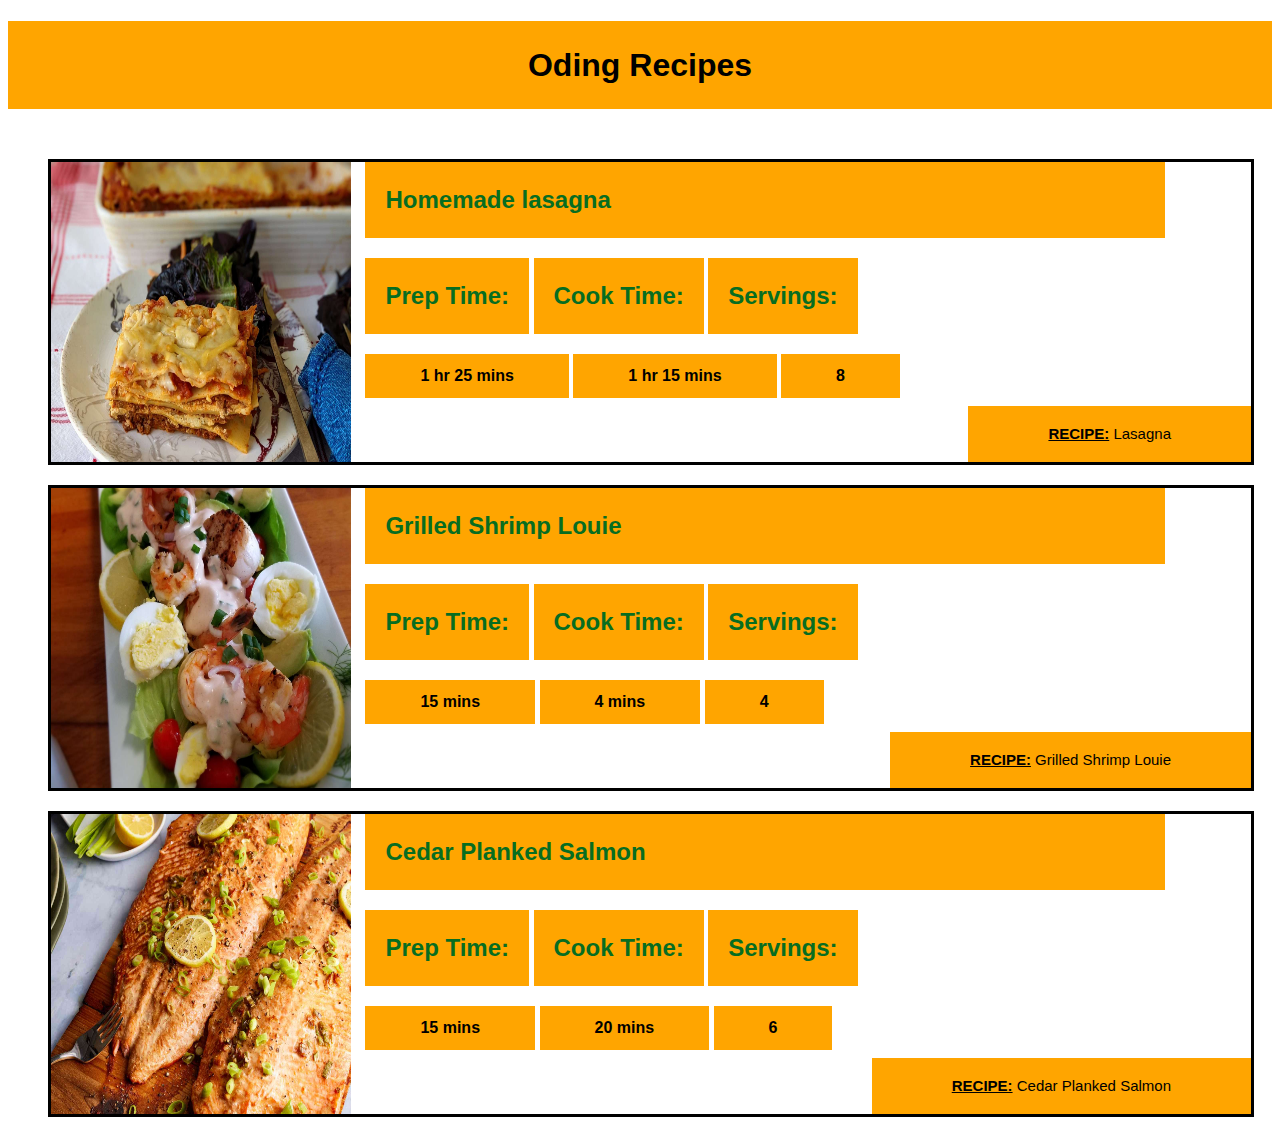
<file: index.html>
<!DOCTYPE html>
<html lang="en">
  <head>
    <meta charset="UTF-8" />
    <meta name="viewport" content="width=device-width, initial-scale=1.0" />
    <title>Recipes</title>
    <link rel="stylesheet" href="style.css" />
  </head>
  <body>
    <h1>Oding Recipes</h1>
    <ul class="menu-recipes">
      <div class="card-recipe">
        <img src="images/lacard.jpg" alt="" id="lacard-img" />
        <div class="card-right-side">
          <h2 id="title-food">Homemade lasagna</h2>
          <div class="data-about-meal-title">
            <h2>Prep Time:</h2>
            <h2>Cook Time:</h2>
            <h2>Servings:</h2>
            <div class="data-about-meal-p">
              <p>1 hr 25 mins</p>
              <p>1 hr 15 mins</p>
              <p>8</p>
            </div>
          </div>
        </div>
        <a href="recipes/Grilled-shrimp.html" id="recipe-link"
          ><span class="Recipe-ref">Recipe:</span> Lasagna</a
        >
      </div>
      <div class="card-recipe">
        <img src="images/Grilled Shrimp Louie .jpg" alt="" id="lacard-img" />
        <div class="card-right-side">
          <h2 id="title-food">Grilled Shrimp Louie</h2>
          <div class="data-about-meal-title">
            <h2>Prep Time:</h2>
            <h2>Cook Time:</h2>
            <h2>Servings:</h2>
            <div class="data-about-meal-p">
              <p>15 mins</p>
              <p>4 mins</p>
              <p>4</p>
            </div>
          </div>
        </div>
        <a href="recipes/lasagna.html" id="recipe-link"
          ><span class="Recipe-ref">Recipe:</span> Grilled Shrimp Louie</a
        >
      </div>
      <div class="card-recipe">
        <img src="images/Salmon.jpg" alt="" id="lacard-img" />
        <div class="card-right-side">
          <h2 id="title-food">Cedar Planked Salmon</h2>
          <div class="data-about-meal-title">
            <h2>Prep Time:</h2>
            <h2>Cook Time:</h2>
            <h2>Servings:</h2>
            <div class="data-about-meal-p">
              <p>15 mins</p>
              <p>20 mins</p>
              <p>6</p>
            </div>
          </div>
        </div>
        <a href="recipes/Cedar-salmon.html" id="recipe-link"
          ><span class="Recipe-ref">Recipe:</span> Cedar Planked Salmon</a
        >
    </ul>
  </body>
</html>
</file>
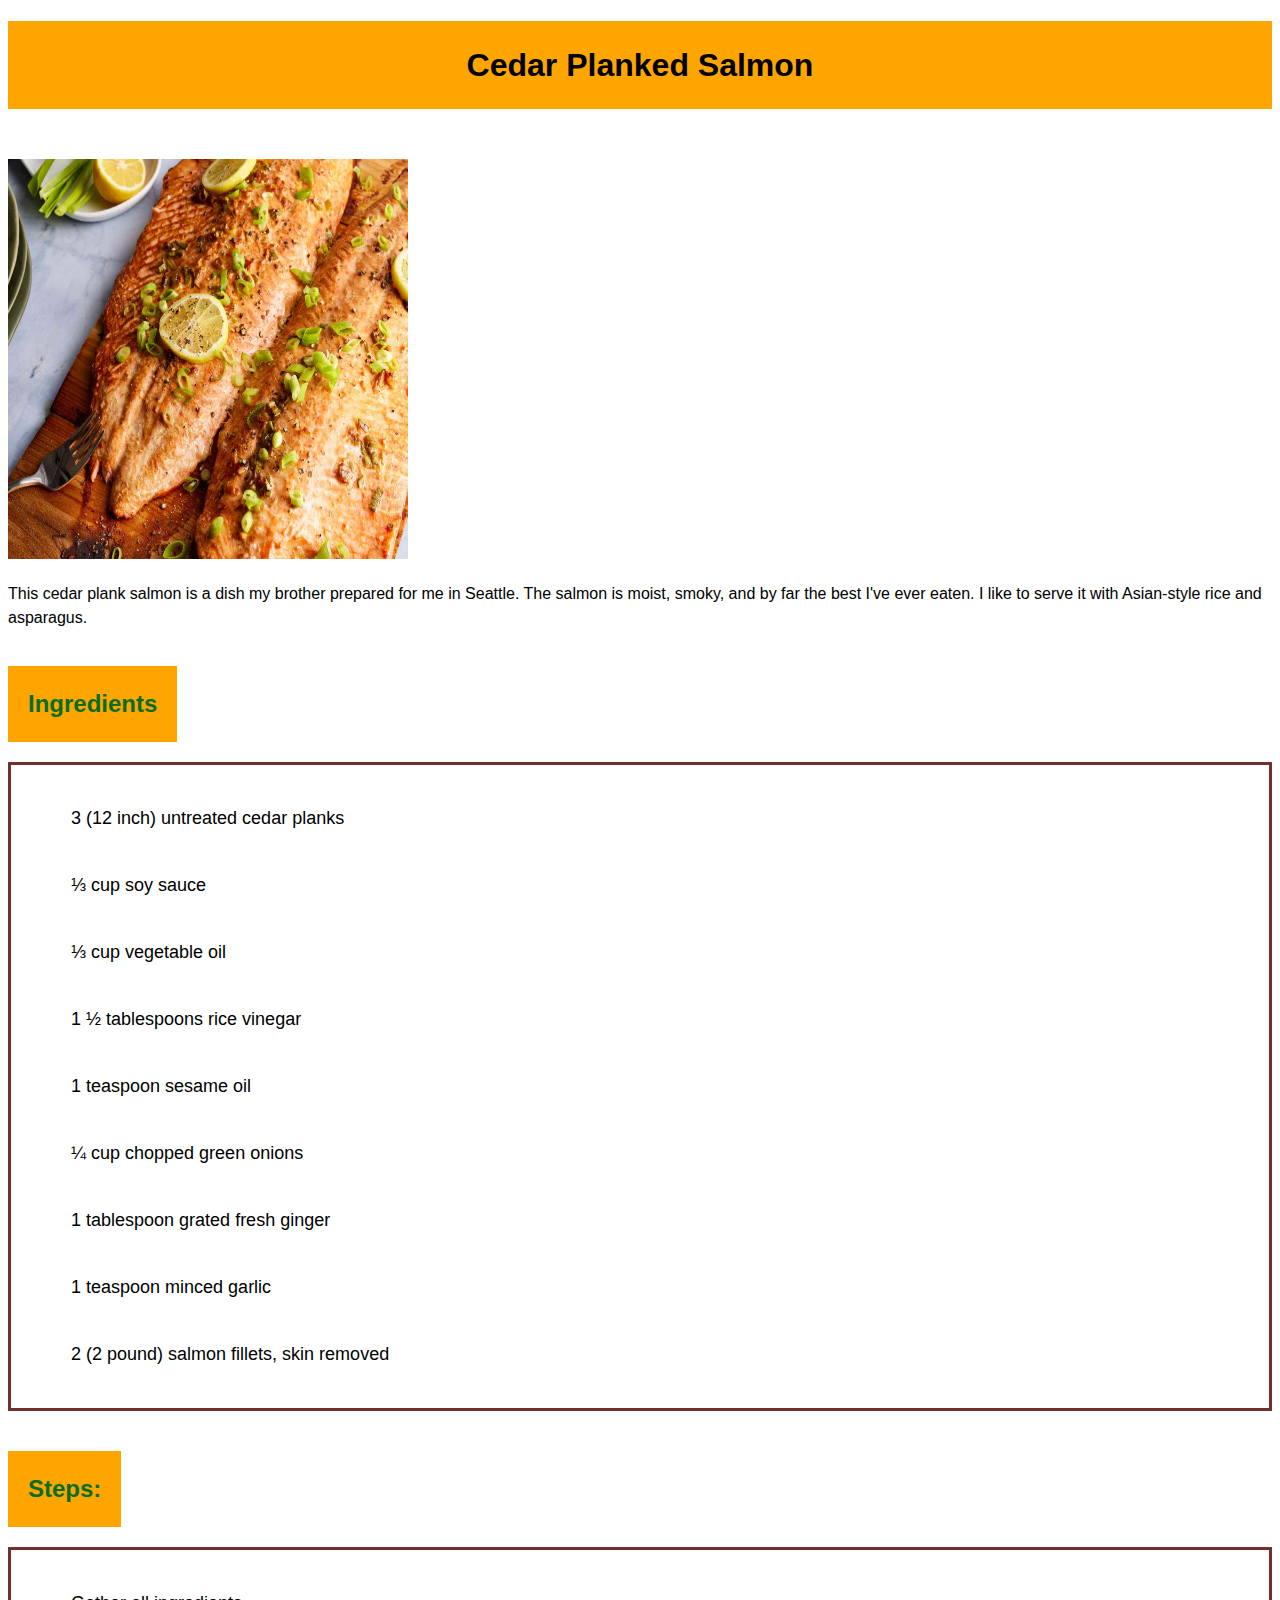
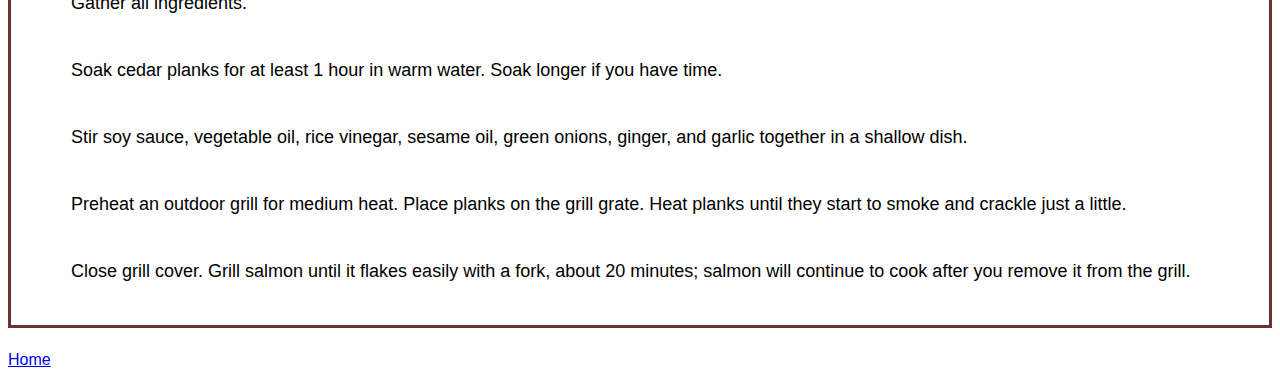
<file: recipes/Cedar-salmon.html>
<!DOCTYPE html>
<html lang="en">
  <head>
    <meta charset="UTF-8" />
    <meta name="viewport" content="width=device-width, initial-scale=1.0" />
    <title>Cedar Planked Salmon</title>
    <link rel="stylesheet" href="../style.css" />
  </head>
  <body>
    <h1>Cedar Planked Salmon</h1>
    <img src="Salmon.jpg" alt="Salmon photo" width="400" height="400" />
    <p>
      This cedar plank salmon is a dish my brother prepared for me in Seattle.
      The salmon is moist, smoky, and by far the best I've ever eaten. I like to
      serve it with Asian-style rice and asparagus.
    </p>
    <h2>Ingredients</h2>
    <div class="ingredients">
      <ul>
        <li>3 (12 inch) untreated cedar planks</li>
        <li>⅓ cup soy sauce</li>
        <li>⅓ cup vegetable oil</li>
        <li>1 ½ tablespoons rice vinegar</li>
        <li>1 teaspoon sesame oil</li>
        <li>¼ cup chopped green onions</li>
        <li>1 tablespoon grated fresh ginger</li>
        <li>1 teaspoon minced garlic</li>
        <li>2 (2 pound) salmon fillets, skin removed</li>
      </ul>
    </div>
    <h2>Steps:</h2>
    <div class="steps">
      <ol>
        <li>Gather all ingredients.</li>
        <li>
          Soak cedar planks for at least 1 hour in warm water. Soak longer if
          you have time.
        </li>
        <li>
          Stir soy sauce, vegetable oil, rice vinegar, sesame oil, green onions,
          ginger, and garlic together in a shallow dish.
        </li>
        <li>
          Preheat an outdoor grill for medium heat. Place planks on the grill
          grate. Heat planks until they start to smoke and crackle just a
          little.
        </li>
        <li>
          Close grill cover. Grill salmon until it flakes easily with a fork,
          about 20 minutes; salmon will continue to cook after you remove it
          from the grill.
        </li>
      </ol>
    </div>
    <a href="../index.html">Home</a>
  </body>
</html>
</file>
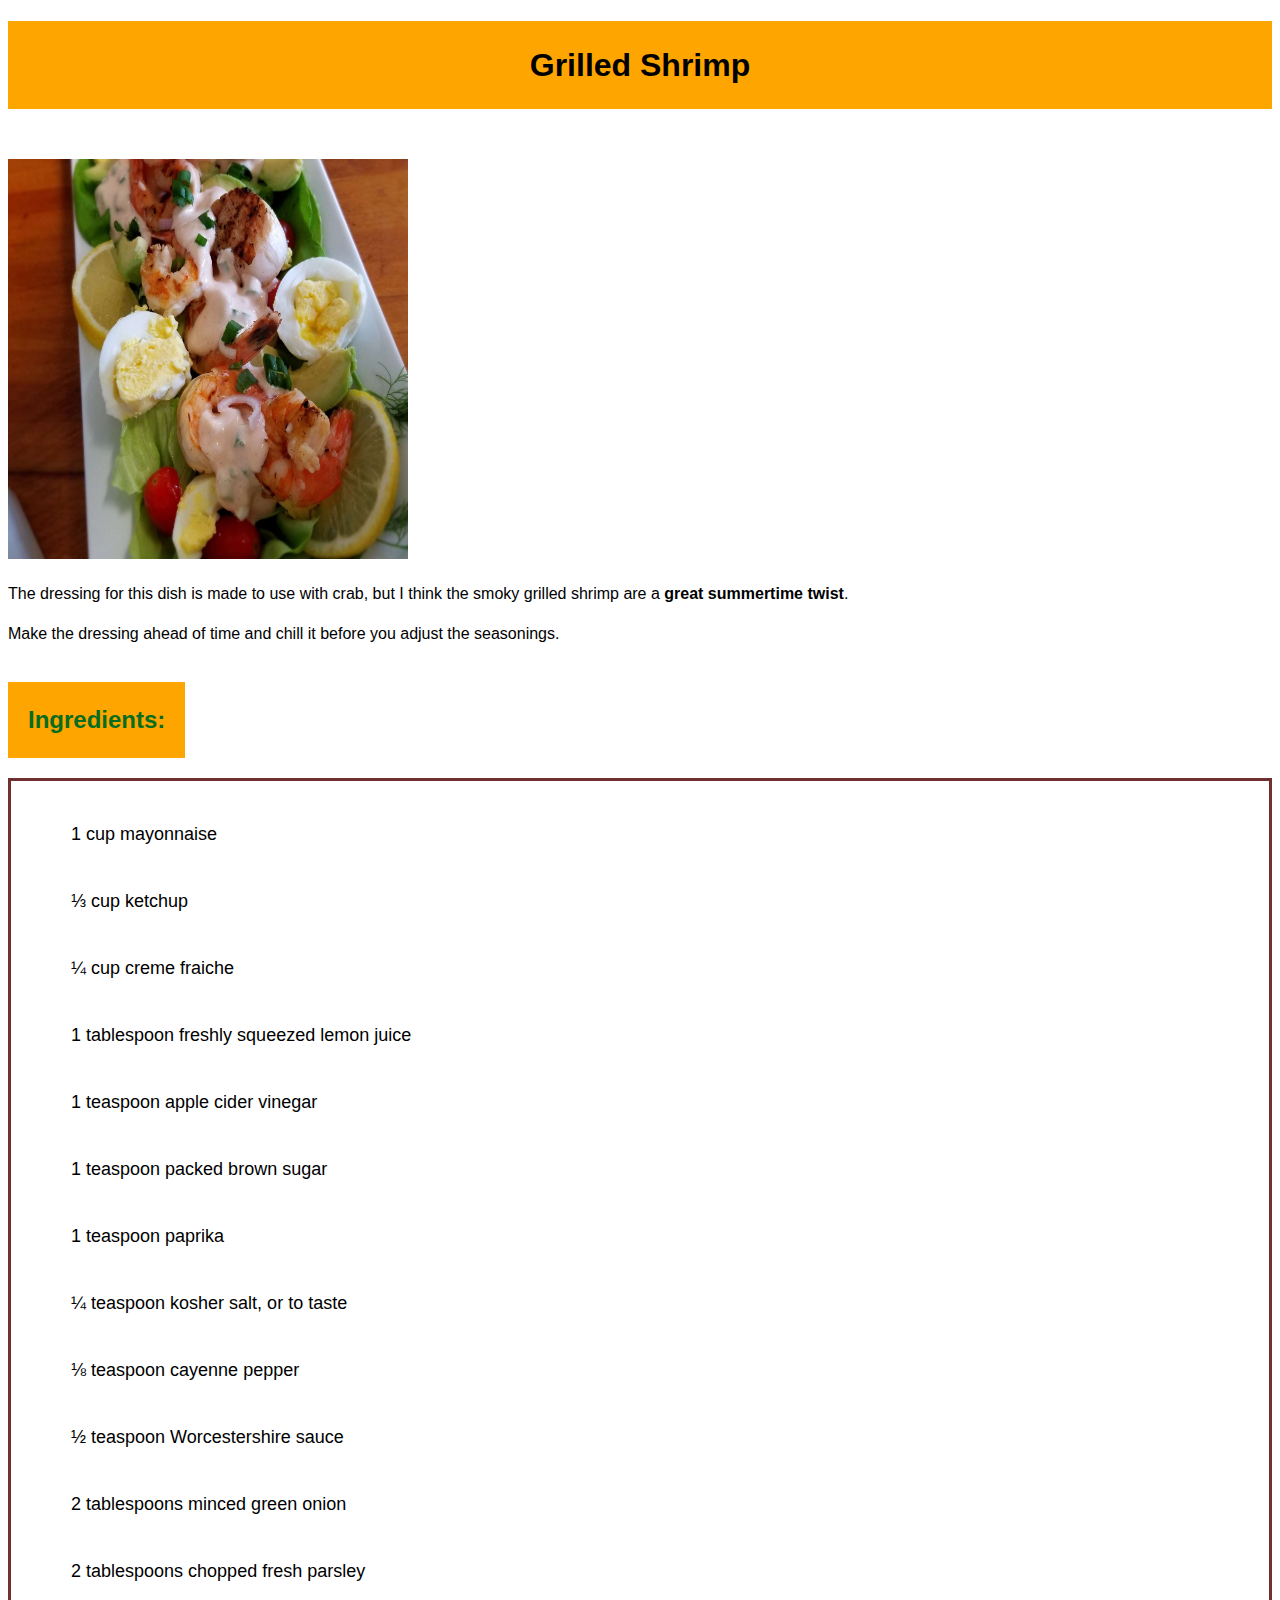
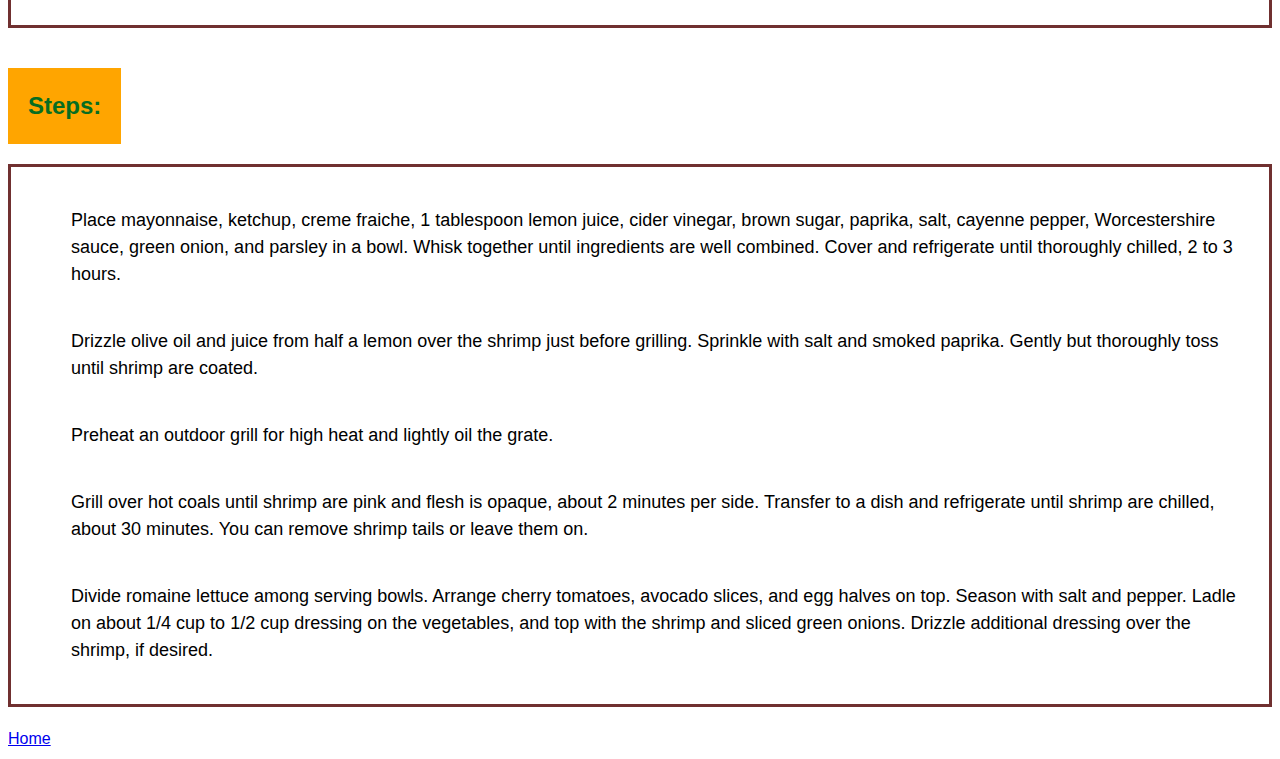
<file: recipes/Grilled-shrimp.html>
<!DOCTYPE html>
<html lang="en">
  <head>
    <meta charset="UTF-8" />
    <meta name="viewport" content="width=device-width, initial-scale=1.0" />
    <title>Grilled Shrimp</title>
    <link rel="stylesheet" href="../style.css" />
  </head>
  <body>
    <h1>Grilled Shrimp</h1>
    <img
      src="Grilled Shrimp Louie .jpg"
      alt="Grilled Shrimp photo"
      width="400"
      height="400"
    />
    <p>
      The dressing for this dish is made to use with crab, but I think the smoky
      grilled shrimp are a <span id="summer-twist">great summertime twist</span>. 
      <p>Make the dressing ahead of
        time and chill it before you adjust the seasonings.</p>
    </p>
    <h2>Ingredients:</h2>
    <div class="ingredients">
      <ul>
        <li>1 cup mayonnaise</li>
        <li>⅓ cup ketchup</li>
        <li>¼ cup creme fraiche</li>
        <li>1 tablespoon freshly squeezed lemon juice</li>
        <li>1 teaspoon apple cider vinegar</li>
        <li>1 teaspoon packed brown sugar</li>
        <li>1 teaspoon paprika</li>
        <li>¼ teaspoon kosher salt, or to taste</li>
        <li>⅛ teaspoon cayenne pepper</li>
        <li>½ teaspoon Worcestershire sauce</li>
        <li>2 tablespoons minced green onion</li>
        <li>2 tablespoons chopped fresh parsley</li>
      </ul>
    </div>
    <h2>Steps:</h2>
    <div class="steps">
      <ol>
        <li>
          Place mayonnaise, ketchup, creme fraiche, 1 tablespoon lemon juice,
          cider vinegar, brown sugar, paprika, salt, cayenne pepper,
          Worcestershire sauce, green onion, and parsley in a bowl. Whisk
          together until ingredients are well combined. Cover and refrigerate
          until thoroughly chilled, 2 to 3 hours.
        </li>
        <li>
          Drizzle olive oil and juice from half a lemon over the shrimp just
          before grilling. Sprinkle with salt and smoked paprika. Gently but
          thoroughly toss until shrimp are coated.
        </li>
        <li>
          Preheat an outdoor grill for high heat and lightly oil the grate.
        </li>
        <li>
          Grill over hot coals until shrimp are pink and flesh is opaque, about
          2 minutes per side. Transfer to a dish and refrigerate until shrimp
          are chilled, about 30 minutes. You can remove shrimp tails or leave
          them on.
        </li>
        <li>
          Divide romaine lettuce among serving bowls. Arrange cherry tomatoes,
          avocado slices, and egg halves on top. Season with salt and pepper.
          Ladle on about 1/4 cup to 1/2 cup dressing on the vegetables, and top
          with the shrimp and sliced green onions. Drizzle additional dressing
          over the shrimp, if desired.
        </li>
      </ol>
    </div>
    <a href="../index.html">Home</a>
  </body>
</html>
</file>
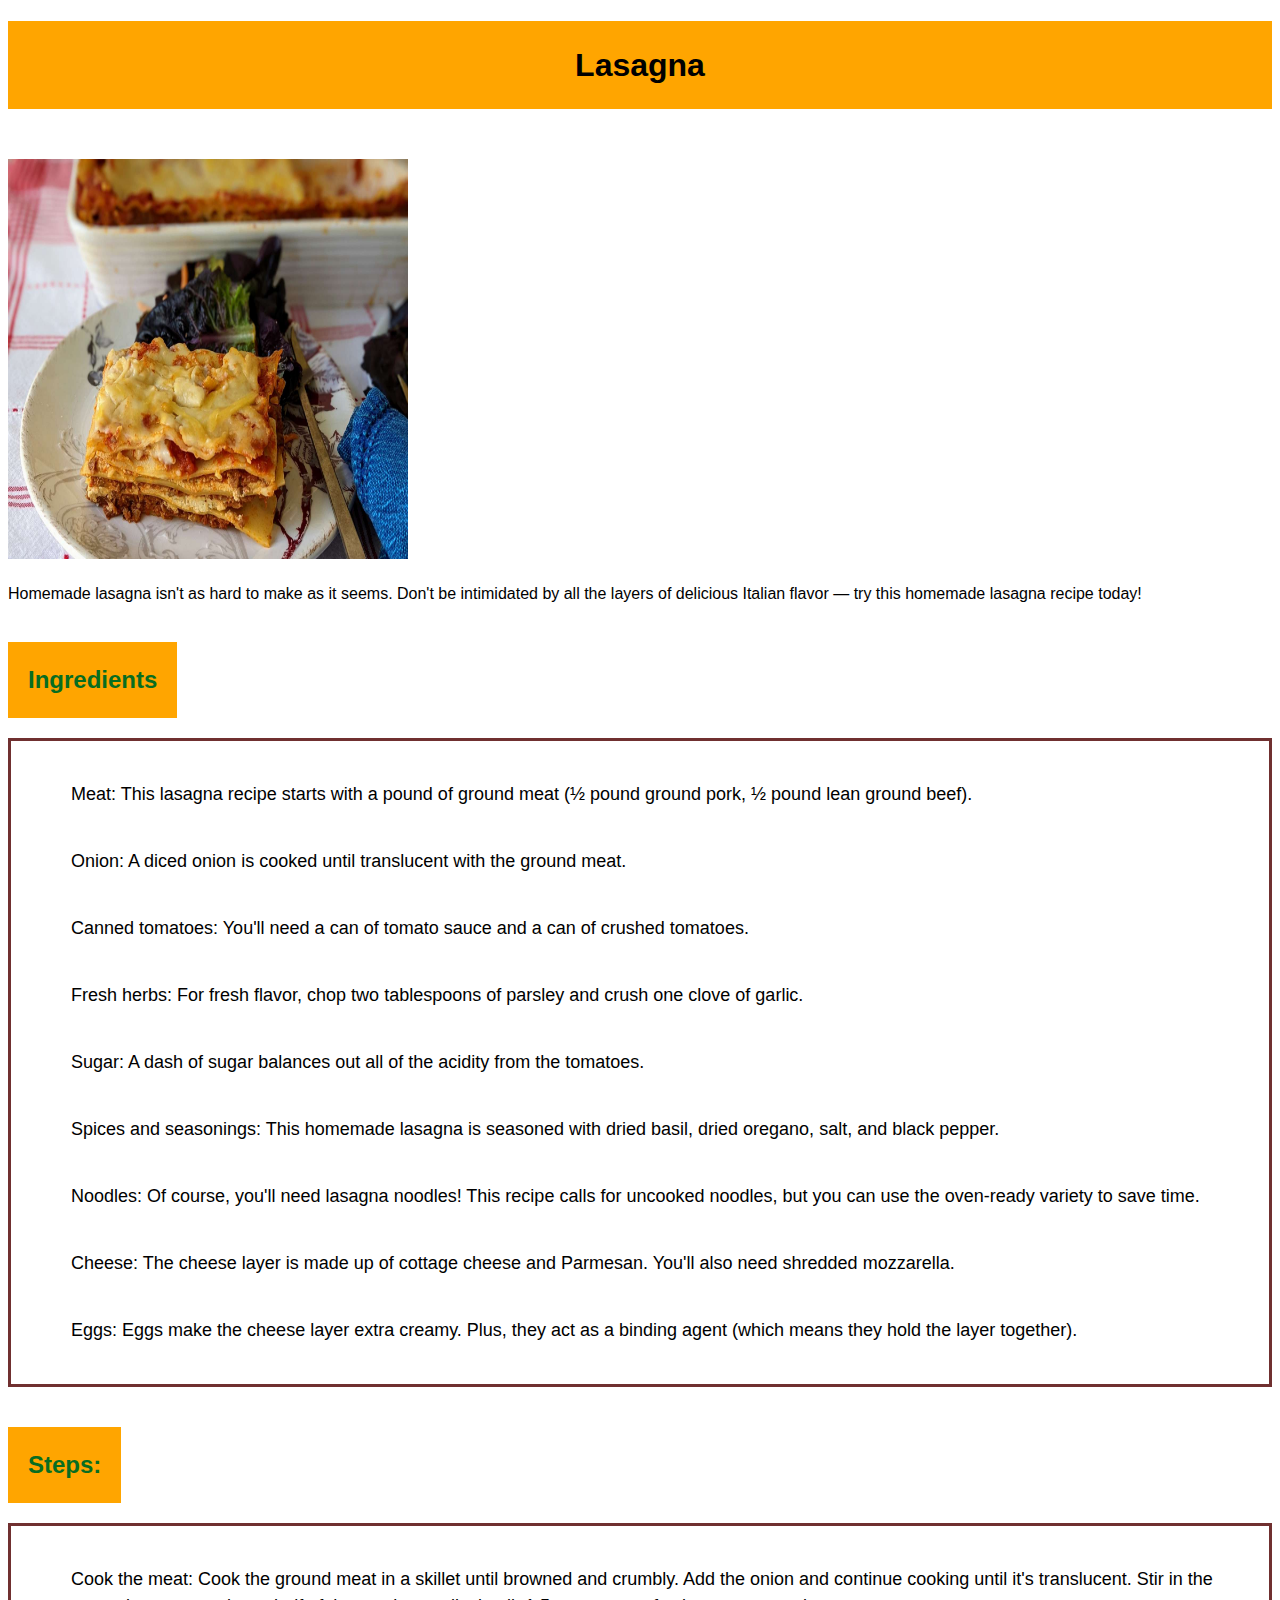
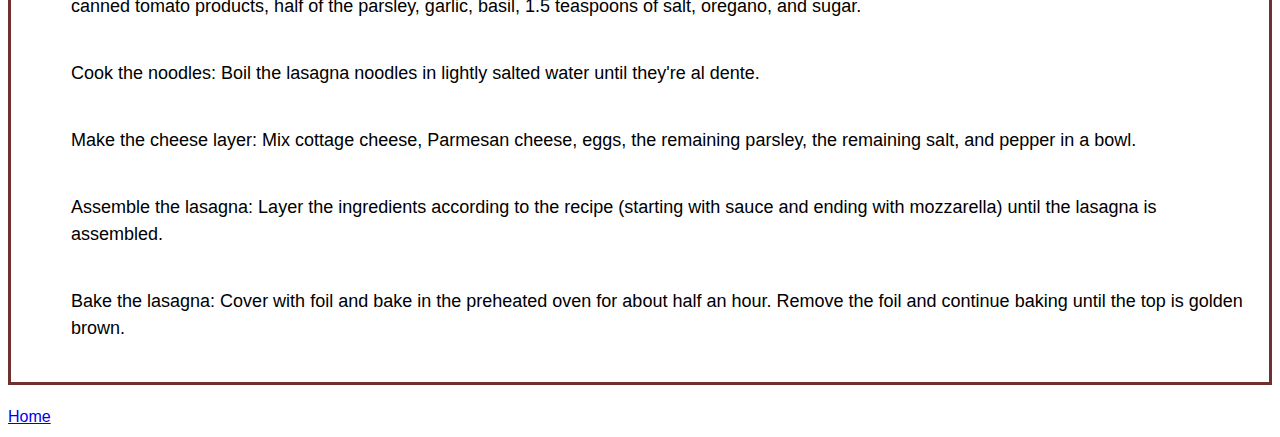
<file: recipes/lasagna.html>
<!DOCTYPE html>
<html lang="en">
  <head>
    <meta charset="UTF-8" />
    <meta name="viewport" content="width=device-width, initial-scale=1.0" />
    <title>Lasagna</title>
    <link rel="stylesheet" href="../style.css" />
  </head>
  <body>
    <h1>Lasagna</h1>
    <img src="lasagna-image.jpg" alt="lasagna photo" width="400" height="400" />
    <p>
      Homemade lasagna isn't as hard to make as it seems. Don't be intimidated
      by all the layers of delicious Italian flavor — try this homemade lasagna
      recipe today!
    </p>
    <h2>Ingredients</h2>
    <div class="ingredients">
      <ul>
        <li>
          Meat: This lasagna recipe starts with a pound of ground meat (½ pound
          ground pork, ½ pound lean ground beef).
        </li>
        <li>
          Onion: A diced onion is cooked until translucent with the ground meat.
        </li>
        <li>
          Canned tomatoes: You'll need a can of tomato sauce and a can of
          crushed tomatoes.
        </li>
        <li>
          Fresh herbs: For fresh flavor, chop two tablespoons of parsley and
          crush one clove of garlic.
        </li>
        <li>
          Sugar: A dash of sugar balances out all of the acidity from the
          tomatoes.
        </li>
        <li>
          Spices and seasonings: This homemade lasagna is seasoned with dried
          basil, dried oregano, salt, and black pepper.
        </li>
        <li>
          Noodles: Of course, you'll need lasagna noodles! This recipe calls for
          uncooked noodles, but you can use the oven-ready variety to save time.
        </li>
        <li>
          Cheese: The cheese layer is made up of cottage cheese and Parmesan.
          You'll also need shredded mozzarella.
        </li>
        <li>
          Eggs: Eggs make the cheese layer extra creamy. Plus, they act as a
          binding agent (which means they hold the layer together).
        </li>
      </ul>
    </div>
    <h2>Steps:</h2>
    <div class="steps">
      <ol>
        <li>
          Cook the meat: Cook the ground meat in a skillet until browned and
          crumbly. Add the onion and continue cooking until it's translucent.
          Stir in the canned tomato products, half of the parsley, garlic,
          basil, 1.5 teaspoons of salt, oregano, and sugar.
        </li>
        <li>
          Cook the noodles: Boil the lasagna noodles in lightly salted water
          until they're al dente.
        </li>
        <li>
          Make the cheese layer: Mix cottage cheese, Parmesan cheese, eggs, the
          remaining parsley, the remaining salt, and pepper in a bowl.
        </li>
        <li>
          Assemble the lasagna: Layer the ingredients according to the recipe
          (starting with sauce and ending with mozzarella) until the lasagna is
          assembled.
        </li>
        <li>
          Bake the lasagna: Cover with foil and bake in the preheated oven for
          about half an hour. Remove the foil and continue baking until the top
          is golden brown.
        </li>
      </ol>
    </div>
    <a href="../index.html">Home</a>
  </body>
</html>
</file>
<file: style.css>
body {
    font-family:Arial, Helvetica, sans-serif;
    box-sizing: border-box;
    line-height: 1.5;

}
ul li
,ol li {
    margin: 40px 20px;
    font-size: 18px;
    list-style: none;
}
h1 {
    text-align: center;
    color: black;
    font-weight: bold;
    background-color: orange;
    padding: 20px;
    margin-bottom: 50px;
}

h2#title-food {
    display: block;
    margin-top: 0;
    margin-bottom: 0;
}
.card-recipe {
    border: solid;
    width: 1200px;
    height: 300px;
    position:relative;
    margin-top: 20px;
}

.card-right-side {
    width: 800px;
    padding: 0px 10px;
    display: inline-block;
    vertical-align: top;
}
.data-about-meal-title {
    display: block;
    width: 800px;
}
.data-about-meal-p p {
    display: inline-block;
    margin: 0px 0px;
    font-weight: bold;
    text-align: center;
    background-color: orange;
    padding: 10px 55px;
}

img#lacard-img {
    width: 300px;
    height: 300px;
    display: inline-block;
}

a#recipe-link {
 position: absolute;
 bottom: 0;
 right: 0;
 background-color: orange;
 padding: 17px 80px;
}

.Recipe-ref {
    font-weight: bold;
    text-decoration: underline;
    text-transform: uppercase;
}


.menu-recipes a {
    display: block;
    color: black;
    text-decoration: none;
    font-size: 15px;
}

h2 {
    display: inline-block;
    background-color: orange;
    color: rgb(7, 109, 33);
    margin-bottom: 20px;
    padding: 20px;
}   

.ingredients {
    border: solid rgb(112, 48, 48);
    margin-bottom: 20px;
}

.steps {
    border: solid rgb(112, 48, 48);
    margin-bottom: 20px;
}
span#summer-twist {
    font-weight: bold;
}
</file>
